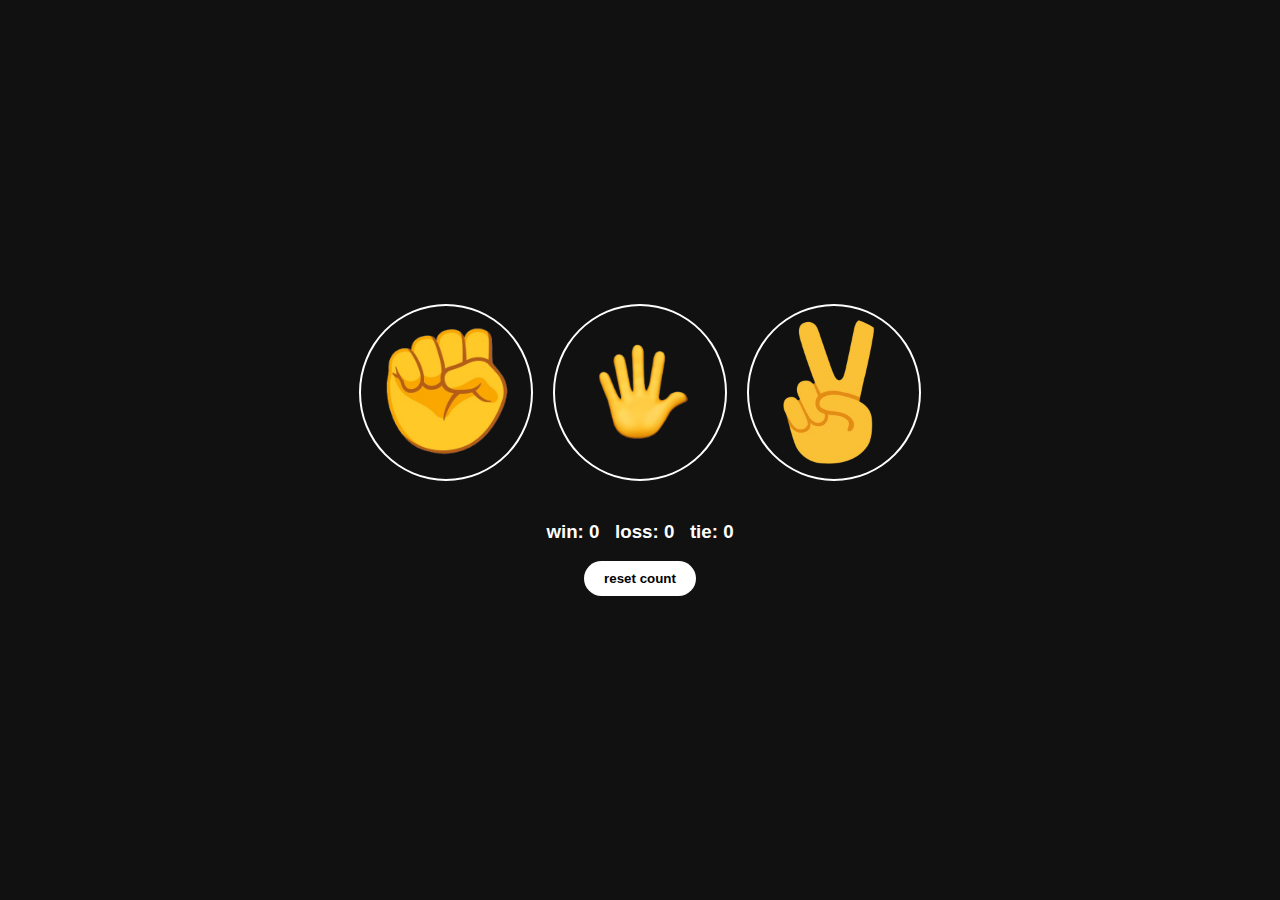
<file: index.html>
<!DOCTYPE html>
<html lang="en">

<head>
    <meta charset="UTF-8">
    <meta name="viewport" content="width=device-width, initial-scale=1.0">
    <title>Rock Paper Scissors</title>
    <link rel="stylesheet" href="RPS.css">
</head>

<body>
    <!-- Buttons -->
    <div class="btnDiv">
        <button onclick="btnClick('rock')" id="rockBtn">
            <img src="./RPS-images/rockEmoji-removebg-preview.png" alt="rock emoji">
        </button>
        <button onclick="btnClick('paper')" id="paperBtn">
            <img src="./RPS-images/paper-removebg-preview.png" alt="paper emoji">
        </button>
        <button onclick="btnClick('scissors')" id="scissorsBtn">
            <img src="./RPS-images/scissors-removebg-preview.png" alt="scissors emoji">
        </button>
    </div>

    <!-- Scoreboard -->
    <div class="others">
        <h3>
            <span id="win">win: 0</span> &nbsp;
            <span id="loss">loss: 0</span> &nbsp;
            <span id="tie">tie: 0</span>
        </h3><br>
        <button id="reset">reset count</button>
    </div>

    <!-- Modal -->
    <div id="resultModal" class="hidden modal-overlay">
        <div class="modal-content">
            <h2 id="modalOutput"></h2>
            <button id="continueBtn">Continue</button>
        </div>
    </div>

    <script src="RPS.js"></script>
</body>

</html>
</file>
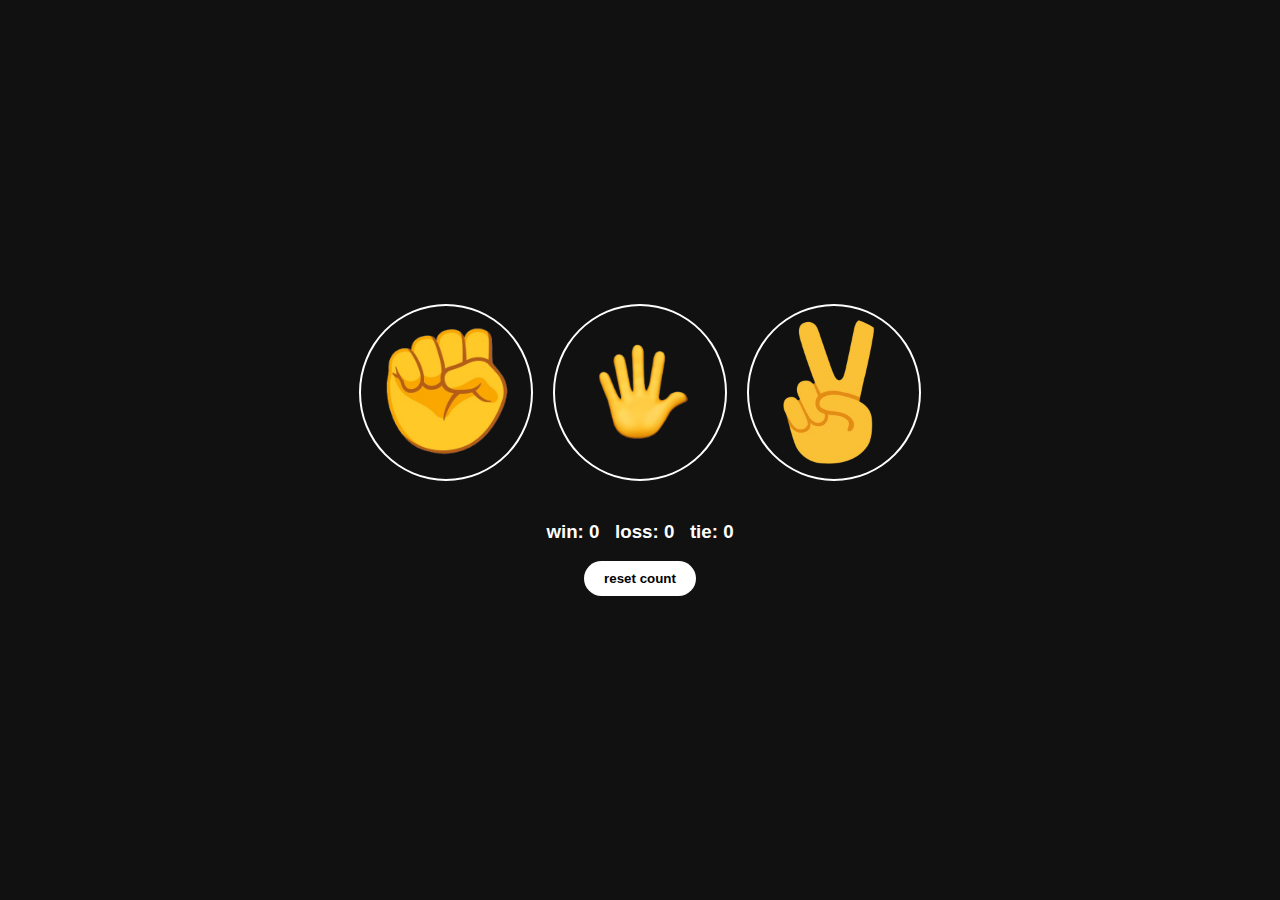
<file: RPS.html>
<!DOCTYPE html>
<html lang="en">

<head>
    <meta charset="UTF-8">
    <meta name="viewport" content="width=device-width, initial-scale=1.0">
    <title>Rock Paper Scissors</title>
    <link rel="stylesheet" href="RPS.css">
</head>

<body>
    <!-- Buttons -->
    <div class="btnDiv">
        <button onclick="btnClick('rock')" id="rockBtn">
            <img src="./RPS-images/rockEmoji-removebg-preview.png" alt="rock emoji">
        </button>
        <button onclick="btnClick('paper')" id="paperBtn">
            <img src="./RPS-images/paper-removebg-preview.png" alt="paper emoji">
        </button>
        <button onclick="btnClick('scissors')" id="scissorsBtn">
            <img src="./RPS-images/scissors-removebg-preview.png" alt="scissors emoji">
        </button>
    </div>

    <!-- Scoreboard -->
    <div class="others">
        <h3>
            <span id="win">win: 0</span> &nbsp;
            <span id="loss">loss: 0</span> &nbsp;
            <span id="tie">tie: 0</span>
        </h3><br>
        <button id="reset">reset count</button>
    </div>

    <!-- Modal -->
    <div id="resultModal" class="hidden modal-overlay">
        <div class="modal-content">
            <h2 id="modalOutput"></h2>
            <button id="continueBtn">Continue</button>
        </div>
    </div>

    <script src="RPS.js"></script>
</body>

</html>
</file>
<file: RPS.css>
/* General Reset */
* {
    margin: 0;
    padding: 0;
    box-sizing: border-box;
    font-family: Arial, sans-serif;
}

/* Body */
body {
    display: flex;
    flex-direction: column;
    align-items: center;
    justify-content: center;
    background: #111;
    /* black shade */
    color: white;
    height: 100vh;
    padding: 20px;
}

/* Button container */
.btnDiv {
    display: flex;
    gap: 20px;
    margin-bottom: 20px;
    flex-wrap: wrap;
    /* allows stacking on small screens */
    justify-content: center;
}

/* Game buttons */
.btnDiv button {
    background: transparent;
    border: 2px solid white;
    border-radius: 50%;
    padding: 10px;
    transition: 0.3s ease;
    cursor: pointer;
}

.btnDiv button:hover {
    background: white;
    border-color: white;
}

.btnDiv button:hover img {
    filter: invert(1);
}

/* Game images */
.btnDiv img {
    height: 150px;
    width: 150px;
    border-radius: 50%;
    object-fit: cover;
    background: transparent;
    transition: transform 0.3s ease;
}

.btnDiv button:hover img {
    transform: scale(1.1);
}

/* Scoreboard + reset */
.others {
    text-align: center;
    margin-top: 20px;
}

#reset {
    background: white;
    color: black;
    border: none;
    padding: 10px 20px;
    border-radius: 25px;
    cursor: pointer;
    font-weight: bold;
    transition: 0.3s ease;
}

#reset:hover {
    background: black;
    color: white;
    border: 2px solid white;
}

/* Modal */
.modal-overlay {
    position: fixed;
    inset: 0;
    background: rgba(0, 0, 0, 0.8);
    display: flex;
    align-items: center;
    justify-content: center;
}

.hidden {
    display: none;
}

.modal-content {
    background: #fff;
    color: #000;
    padding: 20px 30px;
    border-radius: 15px;
    text-align: center;
    max-width: 300px;
    width: 90%;
}

.modal-content h2 {
    margin-bottom: 20px;
    font-size: 18px;
}

#continueBtn {
    background: black;
    color: white;
    border: none;
    padding: 10px 20px;
    border-radius: 25px;
    cursor: pointer;
    font-weight: bold;
    transition: 0.3s ease;
}

#continueBtn:hover {
    background: white;
    color: black;
    border: 2px solid black;
}

/* Responsive Design */

/* Tablets (<= 900px) */
@media (max-width: 900px) {
    .btnDiv img {
        height: 120px;
        width: 120px;
    }

    #reset {
        padding: 8px 16px;
        font-size: 14px;
    }
}

/* Mobiles (<= 600px) */
@media (max-width: 600px) {
    body {
        padding: 10px;
    }

    .btnDiv {
        flex-direction: column;
        gap: 15px;
    }

    .btnDiv img {
        height: 100px;
        width: 100px;
    }

    h3 {
        font-size: 14px;
    }

    #reset {
        padding: 6px 14px;
        font-size: 12px;
    }
}
</file>
